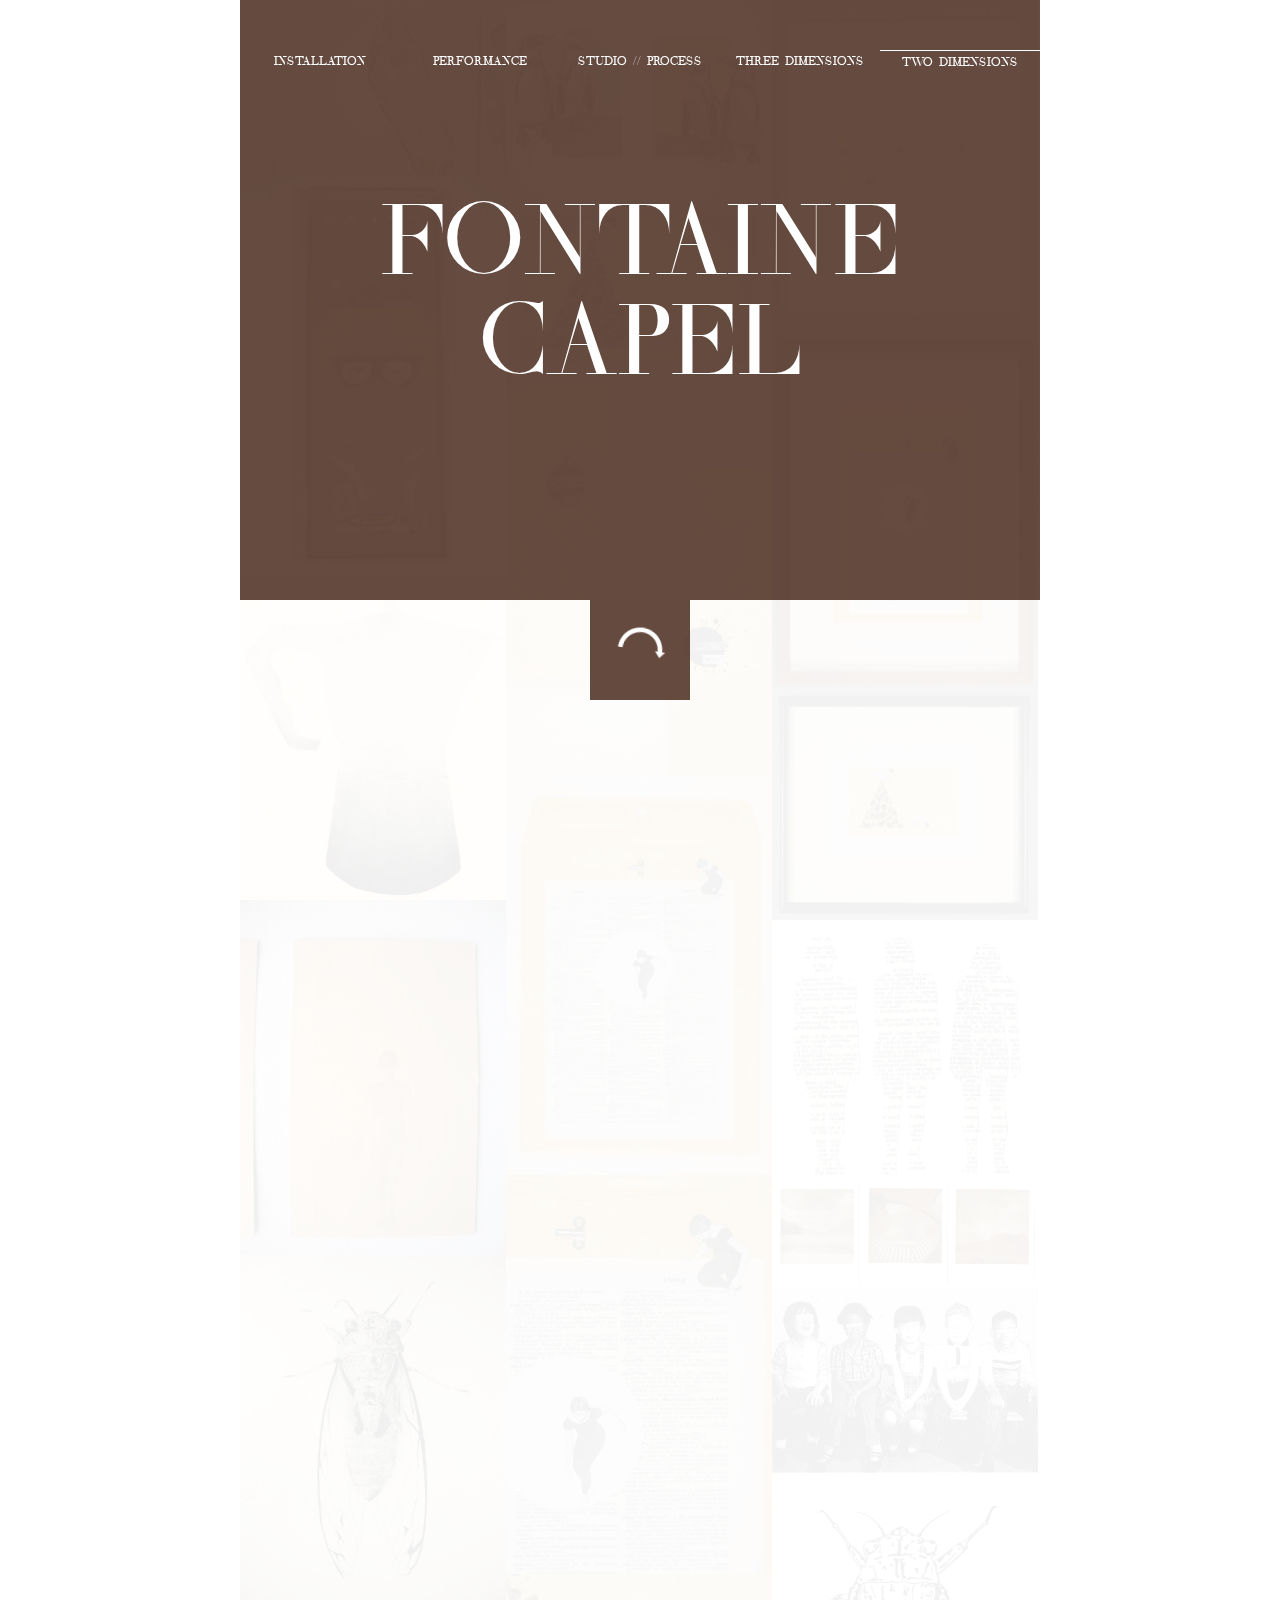
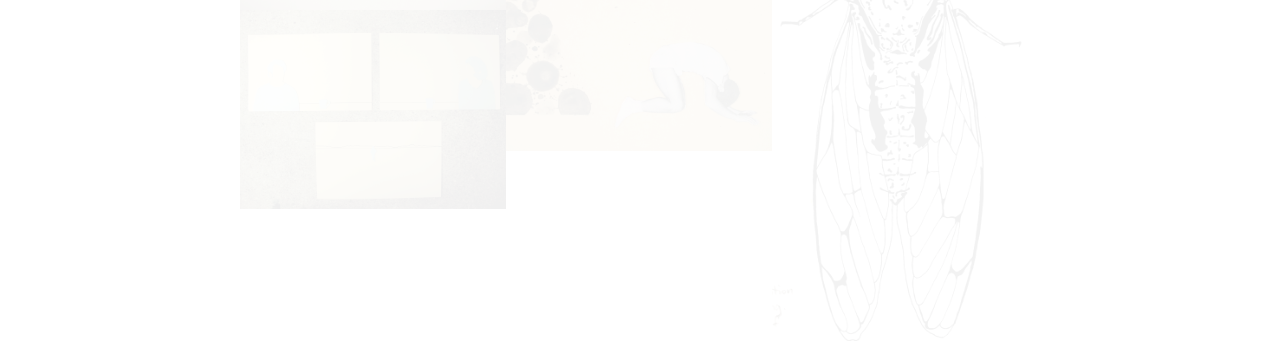
<file: index.html>
<!doctype html>
<html>
  <head>
    <title>Fontaine Capel</title>
    <link href='css/style.css' rel='stylesheet' style='text/css' />
    <link href='css/fonts.css' rel='stylesheet' style='text/css' />
    <script src='js/jquery.js' type='text/javascript'></script>
    <script src='js/coffeescript.js' type='text/javascript'></script>
    <script src='js/initial_animation.js.coffee' type='text/coffeescript'></script>
    <script src='js/nav.js.coffee' type='text/coffeescript'></script>
    <script src='js/lightbox.js.coffee' type='text/coffeescript'></script>
  </head>
  <body>
    <div id='lightbox-gloss'></div>
    <div id='img-lightbox-wrapper'></div>
    <div id='nav-and-header-control'></div>
    <div id='nav-and-header'>
      <header id='primary-header'>
        <nav id='primary-nav'>
          <ul>
            <li data-name='installation' data-num-images='16' data-order='0' id='installation'>Installation</li>
            <li data-name='performance' data-num-images='5' data-order='1' id='performance'>Performance</li>
            <li data-name='studio_process' data-num-images='10' data-order='2' id='studio_process'>Studio // Process</li>
            <li data-name='three_dimensions' data-num-images='6' data-order='3' id='three_dimensions'>Three Dimensions</li>
            <li data-name='two_dimensions' data-num-images='19' data-order='4' id='two_dimensions'>Two Dimensions</li>
          </ul>
        </nav>
        <hgroup>
          <h1 id='primary-title'>Fontaine Capel</h1>
          <h2 id='primary-subtitle'></h2>
        </hgroup>
      </header>
    </div>
    <section id='content'></section>
  </body>
</html>
</file>
<file: css/style.css>
* {
  border: 0;
  color: inherit;
  list-style-type: none;
  margin: 0;
  padding: 0; }

div {
  display: block;
  position: relative; }

#controls-wrapper {
  width: 800px; }

#nav-and-header-control {
  background-color: rgba(50, 15, 0, 0.75);
  cursor: pointer;
  margin-left: -50px;
  position: fixed;
  top: 600px;
  left: 50%;
  z-index: 2;
  width: 100px;
  height: 100px; }

#nav-and-header {
  background-color: rgba(50, 15, 0, 0.75);
  display: none;
  margin-left: -400px;
  position: fixed;
  z-index: 1;
  top: 0;
  left: 50%;
  width: 800px;
  height: 600px; }
  #nav-and-header header#primary-header {
    position: absolute;
    top: 0;
    width: 800px;
    height: 600px; }
    #nav-and-header header#primary-header h1 {
      color: white;
      font-family: "Fontaine Capel JW";
      font-size: 100px;
      font-weight: 400;
      line-height: 100px;
      margin-top: 200px;
      text-align: center;
      text-transform: uppercase;
      height: 200px; }
  #nav-and-header nav {
    position: absolute;
    top: 50px;
    width: 800px; }
    #nav-and-header nav ul li.current {
      border-top: 1px solid white; }
    #nav-and-header nav ul li {
      color: white;
      cursor: pointer;
      font-family: "Fontaine Capel JW";
      font-size: 12px;
      font-weight: 400;
      float: left;
      line-height: 25px;
      text-align: center;
      text-transform: uppercase;
      width: 160px;
      height: 25px; }

section#content {
  margin: 0 auto;
  width: 800px; }
  section#content .column {
    float: left;
    width: 266px; }
    section#content .column img {
      cursor: pointer;
      display: none;
      float: left;
      width: 266px; }

#loading-sign {
  background-image: url("ls.png");
  margin-top: -25px;
  margin-left: -25px;
  position: absolute;
  left: 50%;
  top: 50%;
  width: 50px;
  height: 50px; }

#up-sign {
  background-image: url("up.png");
  margin-top: -25px;
  margin-left: -25px;
  position: absolute;
  left: 50%;
  top: 50%;
  width: 50px;
  height: 50px; }

#down-sign {
  background-image: url("down.png");
  margin-top: -25px;
  margin-left: -25px;
  position: absolute;
  left: 50%;
  top: 50%;
  width: 50px;
  height: 50px; }

#lightbox-gloss {
  background-color: rgba(0, 0, 0, 0.75);
  display: none;
  position: fixed;
  top: 0;
  left: 0;
  z-index: 3;
  width: 100%;
  height: 100%; }

#img-lightbox-wrapper {
  display: none;
  margin: 0 auto 0 auto;
  width: 600px; }
  #img-lightbox-wrapper img {
    position: absolute;
    top: 50px;
    z-index: 4;
    width: 600px; }
</file>
<file: css/fonts.css>
/* Generated by Font Squirrel (http://www.fontsquirrel.com) on April 18, 2012 */



@font-face {
    font-family: 'Fontaine Capel JW';
    src: url('fontaine_capel-webfont.eot');
    src: url('fontaine_capel-webfont.eot?#iefix') format('embedded-opentype'),
         url('fontaine_capel-webfont.woff') format('woff'),
         url('fontaine_capel-webfont.ttf') format('truetype'),
         url('fontaine_capel-webfont.svg#FontaineCapelJWRegular') format('svg');
    font-weight: normal;
    font-style: normal;

}
</file>
